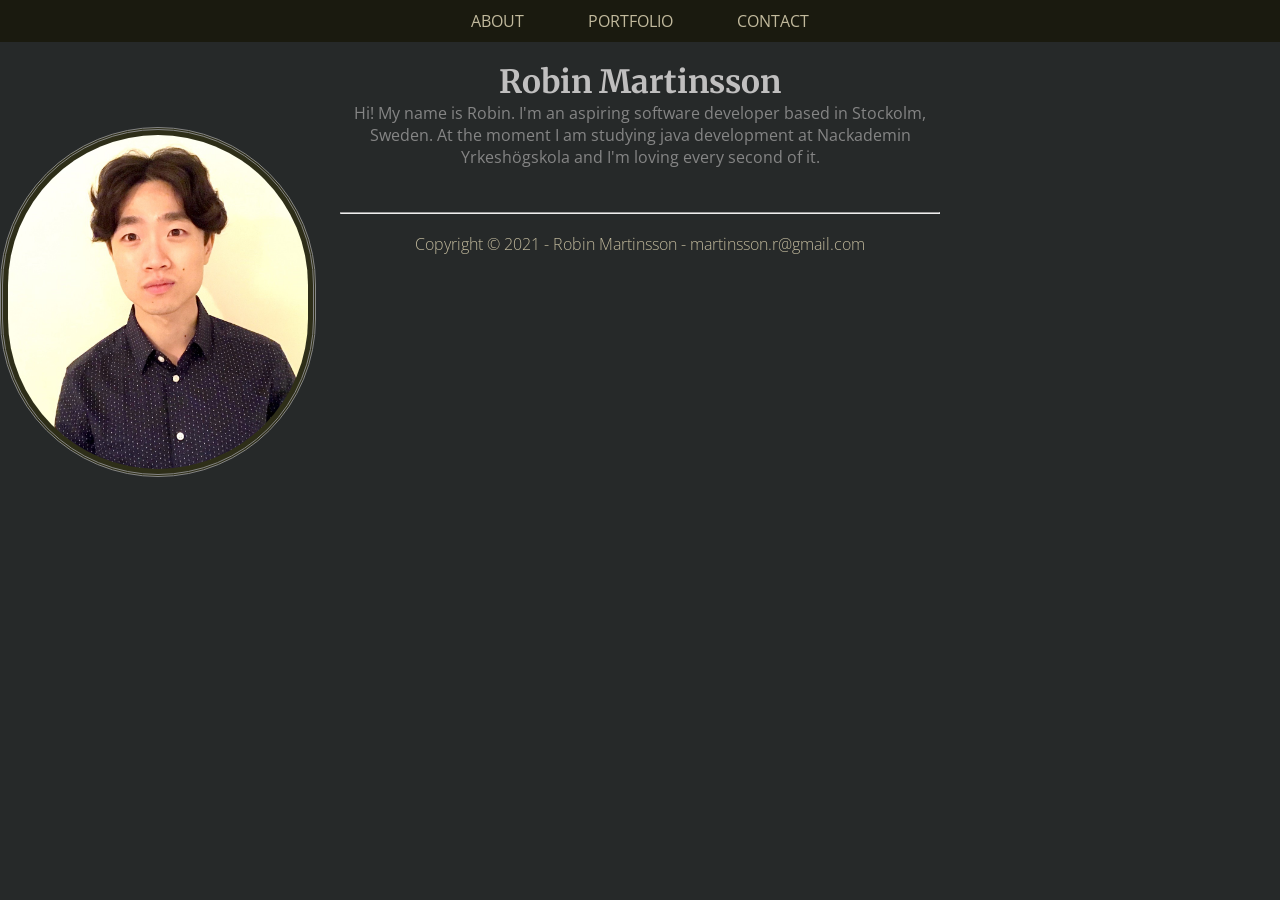
<file: index.html>
<!DOCTYPE html>
<html lang="en">
  <head>
    <meta charset="UTF-8" />
    <meta http-equiv="X-UA-Compatible" content="IE=edge" />
    <meta name="viewport" content="width=device-width, initial-scale=1.0" />
    <title>Index</title>
    <link rel="stylesheet" href="style.css" />
    <link rel="preconnect" href="https://fonts.gstatic.com" />
    <link
      href="https://fonts.googleapis.com/css2?family=Merriweather&family=Open+Sans&family=Roboto&display=swap"
      rel="stylesheet"
    />
    <style>
      h1 {
        font-family: "Merriweather", serif;
      }
      body {
        font-family: "Open Sans", sans-serif;
      }
      footer {
        font-family: "Roboto", sans-serif;
      }
    </style>
  </head>
  <body>
    <header>
      <div class="container">
        <nav class="nav-header">
          <ul>
            <li><a href="index.html">About</a></li>
            <li><a href="portfolio.html">Portfolio</a></li>
            <li><a href="contact.html">Contact</a></li>
          </ul>
        </nav>
      </div>
    </header>

    <h1>Robin Martinsson</h1>
    <img id="robin-picture" src="images/Robin_1.jpg" alt="An image of Robin" />
    <p>
      Hi! My name is Robin. I'm an aspiring software developer based in
      Stockolm, Sweden. At the moment I am studying java development at
      Nackademin Yrkeshögskola and I'm loving every second of it.
    </p>
    <br />
    <br />
    <footer>
      <hr />
      <br />
      <p>
        Copyright &copy; 2021 - Robin Martinsson -
        <a class="mailto" href="mailto:martinsson.r@gmail.com"
          >martinsson.r@gmail.com</a
        >
      </p>
    </footer>
    <br />
  </body>
</html>
</file>
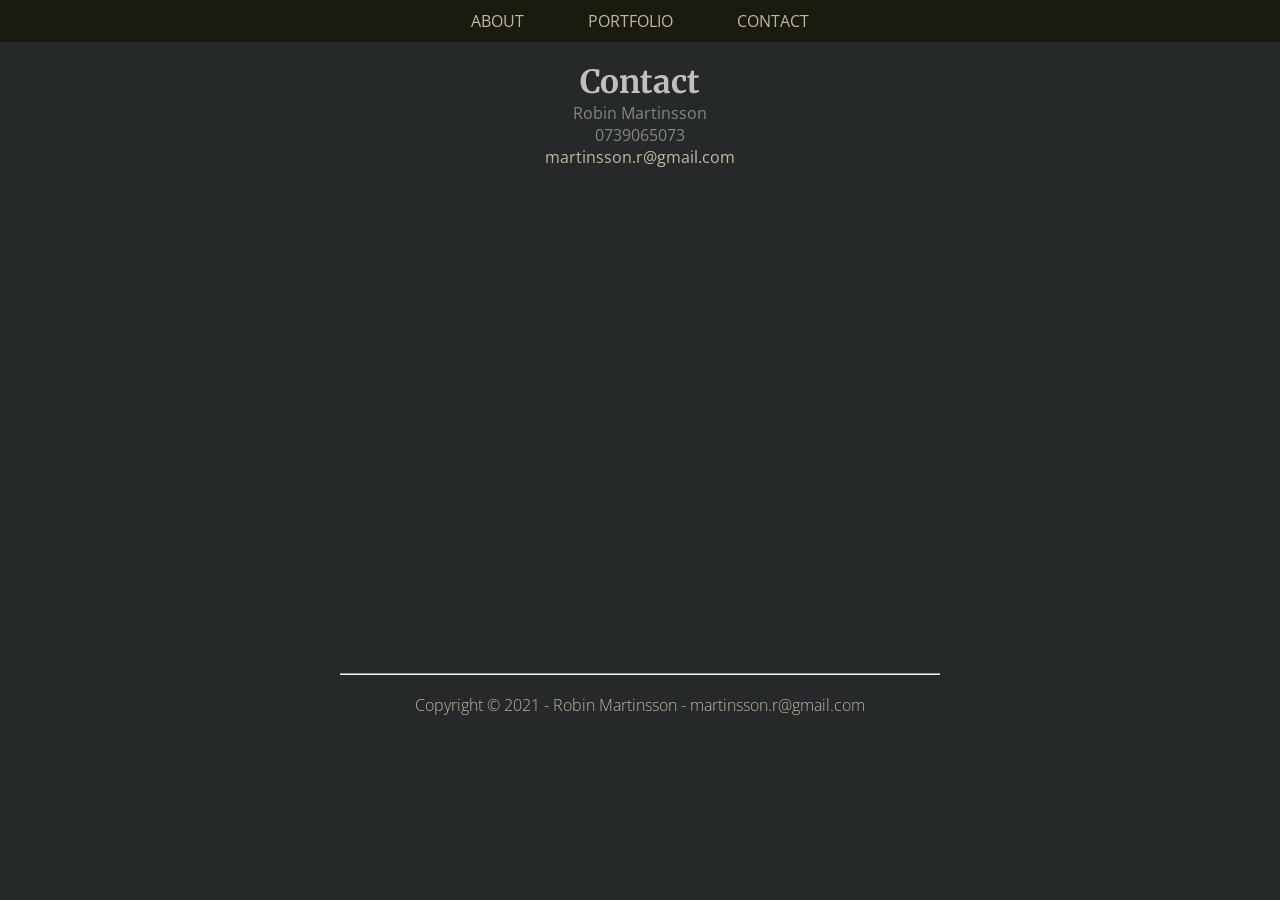
<file: contact.html>
<!DOCTYPE html>
<html lang="en">
  <head>
    <meta charset="UTF-8" />
    <meta http-equiv="X-UA-Compatible" content="IE=edge" />
    <meta name="viewport" content="width=device-width, initial-scale=1.0" />
    <title>Contact</title>
    <link rel="stylesheet" href="style.css" />
    <link rel="preconnect" href="https://fonts.gstatic.com" />
    <link
      href="https://fonts.googleapis.com/css2?family=Merriweather&family=Open+Sans&family=Roboto&display=swap"
      rel="stylesheet"
    />
    <style>
      h1 {
        font-family: "Merriweather", serif;
      }
      body {
        font-family: "Open Sans", sans-serif;
      }
      footer {
        font-family: "Roboto", sans-serif;
      }
    </style>
  </head>
  <body>
    <header>
      <div class="container">
        <nav class="nav-header">
          <ul>
            <li><a href="index.html">About</a></li>
            <li><a href="portfolio.html">Portfolio</a></li>
            <li><a href="contact.html">Contact</a></li>
          </ul>
        </nav>
      </div>
    </header>
    <h1>Contact</h1>
    <p class="contact">
      Robin Martinsson
      <br />
      0739065073
      <br />
      <a class="mailto" href="mailto:martinsson.r@gmail.com"
        >martinsson.r@gmail.com</a
      >
    </p>

    <iframe
      class="map"
      src="https://www.google.com/maps/embed?pb=!1m18!1m12!1m3!1d4069.5859211048373!2d18.00893563181982!3d59.33641037664523!2m3!1f0!2f0!3f0!3m2!1i1024!2i768!4f13.1!3m3!1m2!1s0x465f762a82e0f785%3A0xfec93ad121843808!2sStadshagen%2C%20Kungsholmen%2C%20Stockholm!5e0!3m2!1ssv!2sse!4v1615278392642!5m2!1ssv!2sse"
      width="600"
      height="450"
      style="border: 0"
      allowfullscreen=""
      loading="lazy"
    ></iframe>
    <br />

    <footer>
      <hr />
      <br />
      <p>
        Copyright &copy; 2021 - Robin Martinsson -
        <a class="mailto" href="mailto:martinsson.r@gmail.com"
          >martinsson.r@gmail.com</a
        >
      </p>
    </footer>
    <br />
  </body>
</html>
</file>
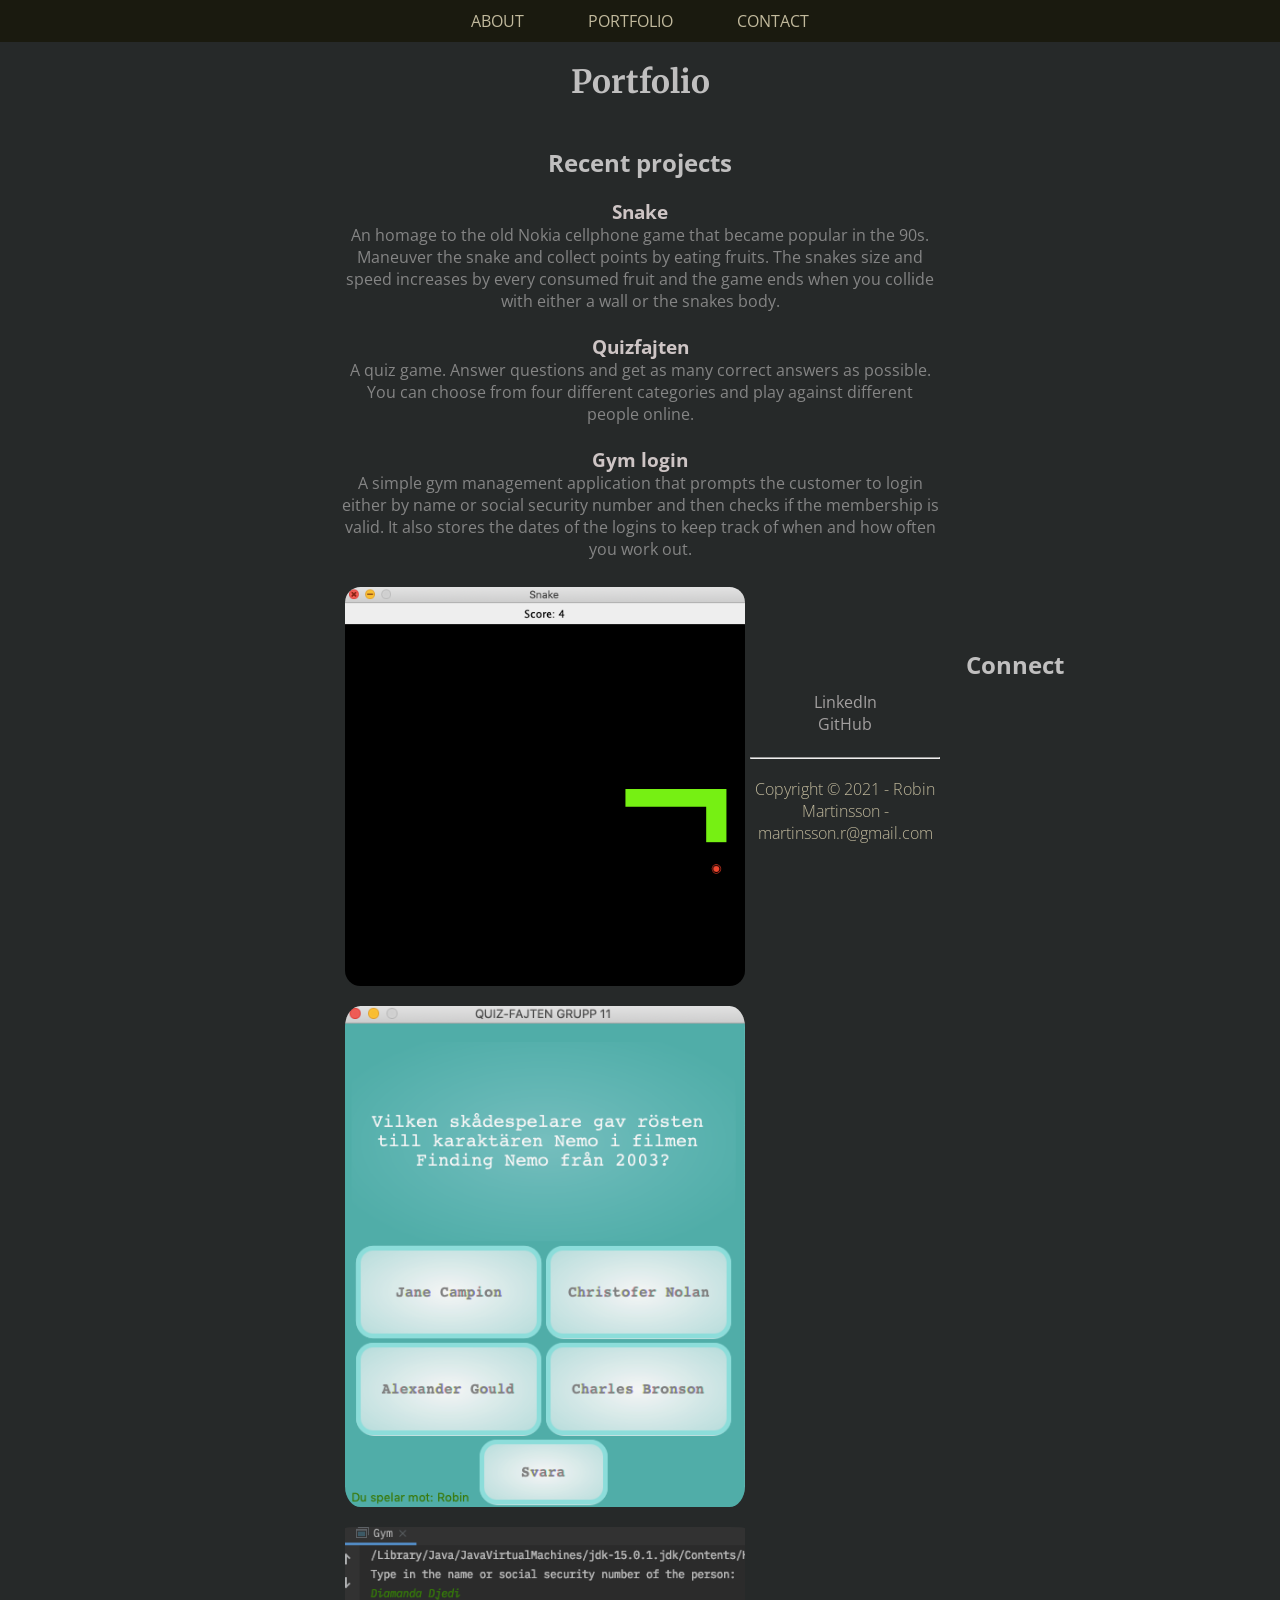
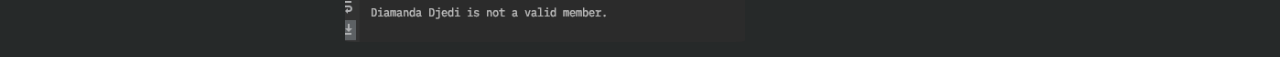
<file: portfolio.html>
<!DOCTYPE html>
<html lang="en">
  <head>
    <meta charset="UTF-8" />
    <meta http-equiv="X-UA-Compatible" content="IE=edge" />
    <meta name="viewport" content="width=device-width, initial-scale=1.0" />
    <title>Portfolio</title>
    <link rel="stylesheet" href="style.css" />
    <link rel="preconnect" href="https://fonts.gstatic.com" />
    <link
      href="https://fonts.googleapis.com/css2?family=Merriweather&family=Open+Sans&family=Roboto&display=swap"
      rel="stylesheet"
    />
    <style>
      h1 {
        font-family: "Merriweather", serif;
      }
      body {
        font-family: "Open Sans", sans-serif;
      }
      footer {
        font-family: "Roboto", sans-serif;
      }
    </style>
  </head>
  <body>
    <header>
      <div class="container">
        <nav class="nav-header">
          <ul>
            <li><a href="index.html">About</a></li>
            <li><a href="portfolio.html">Portfolio</a></li>
            <li><a href="contact.html">Contact</a></li>
          </ul>
        </nav>
      </div>
    </header>

    <h1>Portfolio</h1>
    <br />
    <br />
    <h2>Recent projects</h2>
    <ul id="project-list">
      <li>
        <h3>Snake</h3>
        <p>
          An homage to the old Nokia cellphone game that became popular in the
          90s. Maneuver the snake and collect points by eating fruits. The
          snakes size and speed increases by every consumed fruit and the game
          ends when you collide with either a wall or the snakes body.
        </p>
        <br />
      </li>

      <li>
        <h3>Quizfajten</h3>
        <p>
          A quiz game. Answer questions and get as many correct answers as
          possible. You can choose from four different categories and play
          against different people online.
        </p>
        <br />
      </li>

      <li>
        <h3>Gym login</h3>
        <p>
          A simple gym management application that prompts the customer to login
          either by name or social security number and then checks if the
          membership is valid. It also stores the dates of the logins to keep
          track of when and how often you work out.
        </p>
      </li>
    </ul>
    <br />
    <p>
      <img
        src="images/screenshots/Snake.png"
        alt="Screenshot of the snake game"
      />
      <br />
      <img
        src="images/screenshots/Quizfajten.png"
        alt="Screenshot of the Quizfajten game"
      />
      <br />
      <img
        src="images/screenshots/Gymlog.png"
        alt="Screenshot of the gym log system in the terminal"
      />
    </p>
    <br />

    <h2>Connect</h2>
    <p id="connect-links">
      <a
        class="linkedin"
        href="https://www.linkedin.com/in/robin-martinsson-38833014a/"
        target="_blank"
        >LinkedIn</a
      >
      <br />
      <a
        class="github"
        href="https://github.com/robinmartinsson"
        target="_blank"
        >GitHub</a
      >
    </p>
    <br />

    <footer>
      <hr />
      <br />
      <p>
        Copyright &copy; 2021 - Robin Martinsson -
        <a class="mailto" href="mailto:martinsson.r@gmail.com"
          >martinsson.r@gmail.com</a
        >
      </p>
    </footer>
    <br />
  </body>
</html>
</file>
<file: style.css>
* {
  margin: 0 auto;
  padding: 0;
  text-align: center;
  text-decoration: none;
  font-family: "Open Sans", sans-serif;
}

body {
  color: rgb(133, 133, 133);
  background: rgb(38, 41, 41);
}

nav a {
  color: rgb(194, 186, 157);
}

nav a:hover {
  color: rgb(253, 243, 204);
}

footer {
  font-weight: lighter;
  color: rgb(194, 186, 157);
  width: 600px;
}

img {
  width: 500rem;
  height: 300rem;
}

h1,
h2 {
  color: rgb(192, 191, 191);
}
h3 {
  color: rgb(206, 197, 197);
}

p {
  width: 600px;
}

.contact {
  color: rgb(133, 133, 133);
}

.github:link,
.github:visited {
  color: rgb(163, 160, 160);
}

.github:hover {
  color: rgb(228, 217, 217);
}

.linkedin:link,
.linkedin:visited {
  color: rgb(163, 160, 160);
}
.linkedin:hover {
  color: rgb(228, 217, 217);
}

a :hover {
  color: darkcyan;
}

iframe {
  border-radius: 5%;
}

img {
  border-radius: 5%;
  float: inline-start;
  width: 400px;
  height: auto;
  object-fit: contain;
  padding: 5px;
  margin-bottom: 10px;
}

.map {
  -webkit-filter: grayscale(100%);
  -moz-filter: grayscale(100%);
  -ms-filter: grayscale(100%);
  -o-filter: grayscale(100%);
  filter: grayscale(100%);
}

#robin-picture {
  width: 300px;
  height: auto;
  border-radius: 200px;
  margin-top: 25px;
  margin-bottom: 25px;
  background-color: rgb(46, 46, 24);

  border-style: double;
  object-fit: contain;
}

.header-links {
  text-align: left;
  padding: 20px;
}

.map {
  margin: 25px;
}

#project-list {
  margin-top: 20px;
  /* text-align: left; */
}

#connect-links {
  margin-top: 10px;
}

.mailto:hover {
  color: rgb(253, 243, 204);
}

a {
  color: rgb(194, 186, 157);
}

.container {
  width: 80%;
}
header {
  background-color: rgb(26, 26, 15);
  margin-bottom: 20px;
}
header::after {
  content: "";
  display: table;
  clear: both;
}

.nav-header ul {
  list-style: none;
}
.nav-header li {
  display: inline-block;
  margin: 0 30px;
  padding-top: 10px;
  padding-bottom: 10px;
  text-transform: uppercase;
}
</file>
